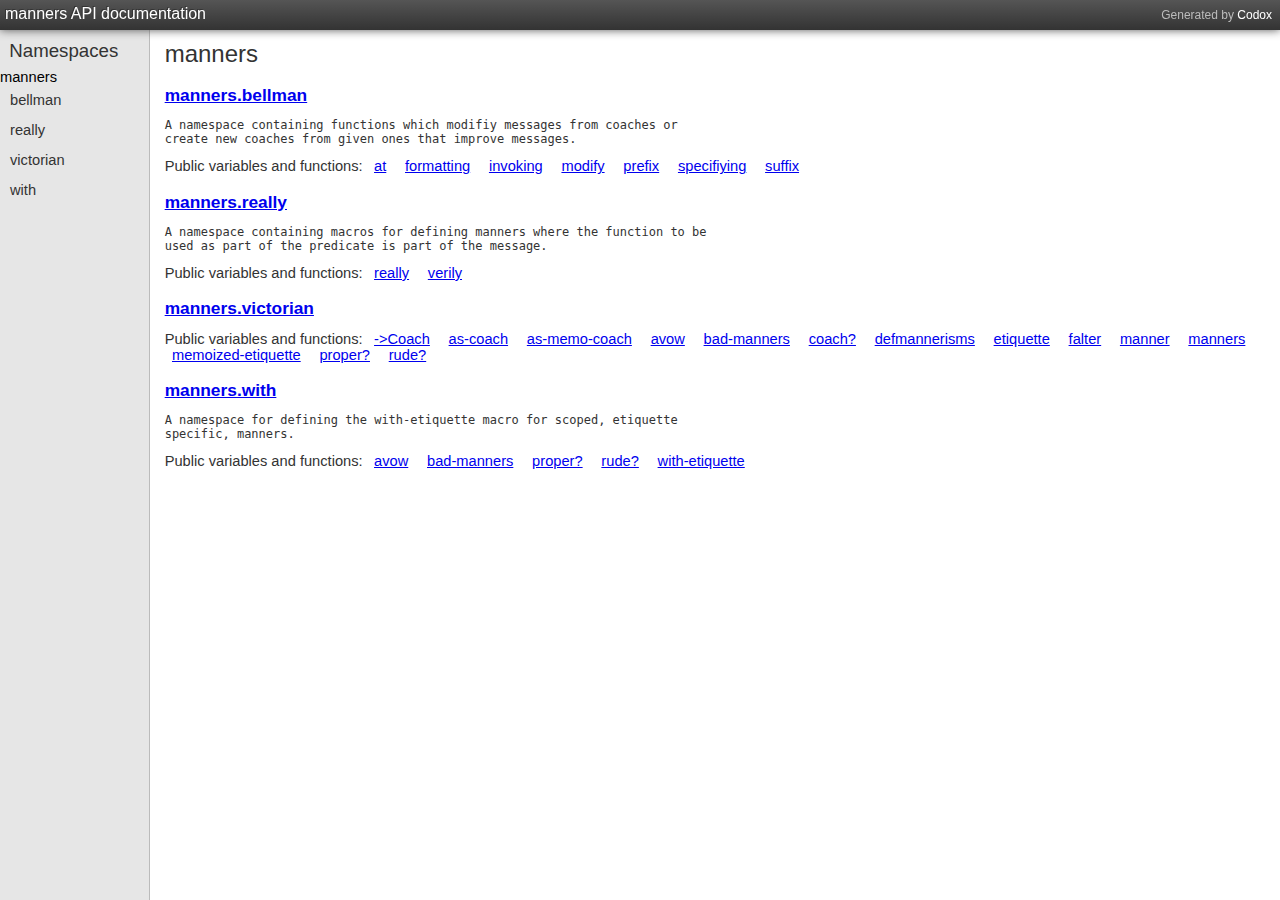
<file: api/index.html>
<!DOCTYPE html>
<html><head><meta charset="UTF-8"><link href="css/default.css" rel="stylesheet" type="text/css"><script src="js/jquery.min.js" type="text/javascript"></script><script src="js/page_effects.js" type="text/javascript"></script><title>manners  API documentation</title></head><body><div id="header"><h2>Generated by <a href="https://github.com/weavejester/codox">Codox</a></h2><h1><a href="index.html">manners  API documentation</a></h1></div><div class="sidebar" id="namespaces"><h3><a href="index.html"><span class="inner">Namespaces</span></a></h3><ul><li class="depth-1"><div class="no-link"><div class="inner"><span class="tree"><span class="top"></span><span class="bottom"></span></span><span>manners</span></div></div></li><li class="depth-2 branch"><a href="manners.bellman.html"><div class="inner"><span class="tree"><span class="top"></span><span class="bottom"></span></span><span>bellman</span></div></a></li><li class="depth-2 branch"><a href="manners.really.html"><div class="inner"><span class="tree"><span class="top"></span><span class="bottom"></span></span><span>really</span></div></a></li><li class="depth-2 branch"><a href="manners.victorian.html"><div class="inner"><span class="tree"><span class="top"></span><span class="bottom"></span></span><span>victorian</span></div></a></li><li class="depth-2"><a href="manners.with.html"><div class="inner"><span class="tree"><span class="top"></span><span class="bottom"></span></span><span>with</span></div></a></li></ul></div><div class="namespace-index" id="content"><h2>manners </h2><div class="doc"><p></p></div><div class="namespace"><h3><a href="manners.bellman.html">manners.bellman</a></h3><div class="doc"><pre class="plaintext">A namespace containing functions which modifiy messages from coaches or
create new coaches from given ones that improve messages.</pre></div><div class="index"><p>Public variables and functions:</p><ul><li> <a href="manners.bellman.html#var-at">at</a> </li><li> <a href="manners.bellman.html#var-formatting">formatting</a> </li><li> <a href="manners.bellman.html#var-invoking">invoking</a> </li><li> <a href="manners.bellman.html#var-modify">modify</a> </li><li> <a href="manners.bellman.html#var-prefix">prefix</a> </li><li> <a href="manners.bellman.html#var-specifiying">specifiying</a> </li><li> <a href="manners.bellman.html#var-suffix">suffix</a> </li></ul></div></div><div class="namespace"><h3><a href="manners.really.html">manners.really</a></h3><div class="doc"><pre class="plaintext">A namespace containing macros for defining manners where the function to be
used as part of the predicate is part of the message.</pre></div><div class="index"><p>Public variables and functions:</p><ul><li> <a href="manners.really.html#var-really">really</a> </li><li> <a href="manners.really.html#var-verily">verily</a> </li></ul></div></div><div class="namespace"><h3><a href="manners.victorian.html">manners.victorian</a></h3><div class="doc"><pre class="plaintext"></pre></div><div class="index"><p>Public variables and functions:</p><ul><li> <a href="manners.victorian.html#var--.3ECoach">-&gt;Coach</a> </li><li> <a href="manners.victorian.html#var-as-coach">as-coach</a> </li><li> <a href="manners.victorian.html#var-as-memo-coach">as-memo-coach</a> </li><li> <a href="manners.victorian.html#var-avow">avow</a> </li><li> <a href="manners.victorian.html#var-bad-manners">bad-manners</a> </li><li> <a href="manners.victorian.html#var-coach.3F">coach?</a> </li><li> <a href="manners.victorian.html#var-defmannerisms">defmannerisms</a> </li><li> <a href="manners.victorian.html#var-etiquette">etiquette</a> </li><li> <a href="manners.victorian.html#var-falter">falter</a> </li><li> <a href="manners.victorian.html#var-manner">manner</a> </li><li> <a href="manners.victorian.html#var-manners">manners</a> </li><li> <a href="manners.victorian.html#var-memoized-etiquette">memoized-etiquette</a> </li><li> <a href="manners.victorian.html#var-proper.3F">proper?</a> </li><li> <a href="manners.victorian.html#var-rude.3F">rude?</a> </li></ul></div></div><div class="namespace"><h3><a href="manners.with.html">manners.with</a></h3><div class="doc"><pre class="plaintext">A namespace for defining the with-etiquette macro for scoped, etiquette
specific, manners.</pre></div><div class="index"><p>Public variables and functions:</p><ul><li> <a href="manners.with.html#var-avow">avow</a> </li><li> <a href="manners.with.html#var-bad-manners">bad-manners</a> </li><li> <a href="manners.with.html#var-proper.3F">proper?</a> </li><li> <a href="manners.with.html#var-rude.3F">rude?</a> </li><li> <a href="manners.with.html#var-with-etiquette">with-etiquette</a> </li></ul></div></div></div></body></html>
</file>
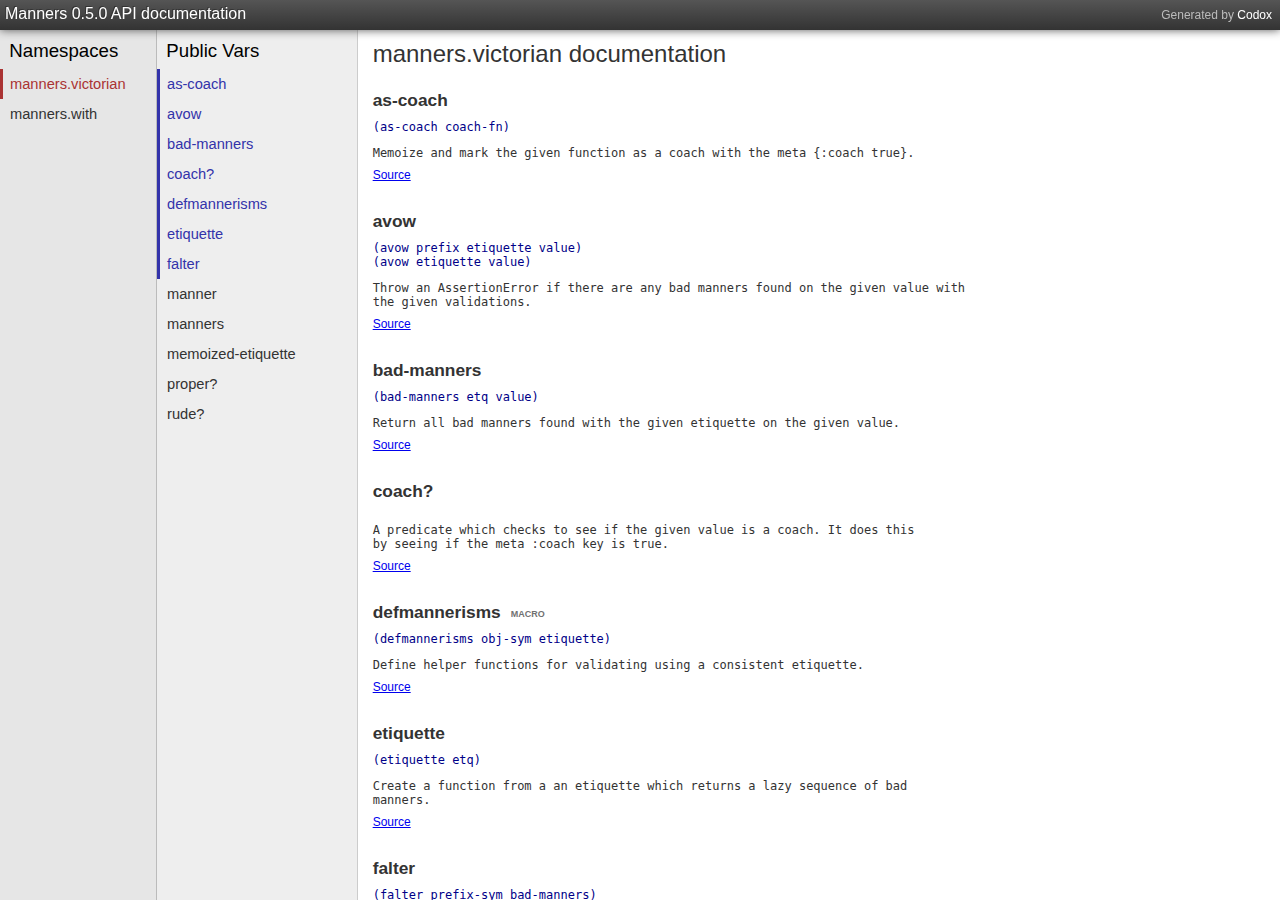
<file: manners.victorian.html>
<!DOCTYPE html>
<html><head><meta charset="UTF-8"><link href="css/default.css" rel="stylesheet" type="text/css"><script src="js/jquery.min.js" type="text/javascript"></script><script src="js/page_effects.js" type="text/javascript"></script><title>manners.victorian documentation</title></head><body><div id="header"><h2>Generated by <a href="https://github.com/weavejester/codox">Codox</a></h2><h1><a href="index.html">Manners 0.5.0 API documentation</a></h1></div><div class="sidebar" id="namespaces"><h3><span>Namespaces</span></h3><ul><li class="current"><a href="manners.victorian.html"><span>manners.victorian</span></a></li><li><a href="manners.with.html"><span>manners.with</span></a></li></ul></div><div class="sidebar" id="vars"><h3>Public Vars</h3><ul><li><a href="manners.victorian.html#var-as-coach"><span>as-coach</span></a></li><li><a href="manners.victorian.html#var-avow"><span>avow</span></a></li><li><a href="manners.victorian.html#var-bad-manners"><span>bad-manners</span></a></li><li><a href="manners.victorian.html#var-coach%3F"><span>coach?</span></a></li><li><a href="manners.victorian.html#var-defmannerisms"><span>defmannerisms</span></a></li><li><a href="manners.victorian.html#var-etiquette"><span>etiquette</span></a></li><li><a href="manners.victorian.html#var-falter"><span>falter</span></a></li><li><a href="manners.victorian.html#var-manner"><span>manner</span></a></li><li><a href="manners.victorian.html#var-manners"><span>manners</span></a></li><li><a href="manners.victorian.html#var-memoized-etiquette"><span>memoized-etiquette</span></a></li><li><a href="manners.victorian.html#var-proper%3F"><span>proper?</span></a></li><li><a href="manners.victorian.html#var-rude%3F"><span>rude?</span></a></li></ul></div><div class="namespace-docs" id="content"><h2>manners.victorian documentation</h2><pre class="doc"></pre><div class="public" id="var-as-coach"><h3>as-coach</h3><div class="usage"><code>(as-coach coach-fn)</code></div><pre class="doc">Memoize and mark the given function as a coach with the meta {:coach true}.
</pre><div class="src-link"><a href="https://github.com/RyanMcG/manners/blob/master/src/manners/victorian.clj#L19">Source</a></div></div><div class="public" id="var-avow"><h3>avow</h3><div class="usage"><code>(avow prefix etiquette value)</code><code>(avow etiquette value)</code></div><pre class="doc">Throw an AssertionError if there are any bad manners found on the given value with
the given validations.</pre><div class="src-link"><a href="https://github.com/RyanMcG/manners/blob/master/src/manners/victorian.clj#L111">Source</a></div></div><div class="public" id="var-bad-manners"><h3>bad-manners</h3><div class="usage"><code>(bad-manners etq value)</code></div><pre class="doc">Return all bad manners found with the given etiquette on the given value.
</pre><div class="src-link"><a href="https://github.com/RyanMcG/manners/blob/master/src/manners/victorian.clj#L96">Source</a></div></div><div class="public" id="var-coach%3F"><h3>coach?</h3><div class="usage"></div><pre class="doc">A predicate which checks to see if the given value is a coach. It does this
by seeing if the meta :coach key is true.</pre><div class="src-link"><a href="https://github.com/RyanMcG/manners/blob/master/src/manners/victorian.clj#L36">Source</a></div></div><div class="public" id="var-defmannerisms"><h3>defmannerisms</h3><h4 class="macro">macro</h4><div class="usage"><code>(defmannerisms obj-sym etiquette)</code></div><pre class="doc">Define helper functions for validating using a consistent etiquette.
</pre><div class="src-link"><a href="https://github.com/RyanMcG/manners/blob/master/src/manners/victorian.clj#L117">Source</a></div></div><div class="public" id="var-etiquette"><h3>etiquette</h3><div class="usage"><code>(etiquette etq)</code></div><pre class="doc">Create a function from a an etiquette which returns a lazy sequence of bad
manners.</pre><div class="src-link"><a href="https://github.com/RyanMcG/manners/blob/master/src/manners/victorian.clj#L69">Source</a></div></div><div class="public" id="var-falter"><h3>falter</h3><div class="usage"><code>(falter prefix-sym bad-manners)</code><code>(falter bad-manners)</code></div><pre class="doc">Throw an AssertionError when there are bad manners.
</pre><div class="src-link"><a href="https://github.com/RyanMcG/manners/blob/master/src/manners/victorian.clj#L11">Source</a></div></div><div class="public" id="var-manner"><h3>manner</h3><div class="usage"><code>(manner &amp; manner)</code></div><pre class="doc">Creates a coach from a sequence of coaches and/or predicate message
pairs.</pre><div class="src-link"><a href="https://github.com/RyanMcG/manners/blob/master/src/manners/victorian.clj#L57">Source</a></div></div><div class="public" id="var-manners"><h3>manners</h3><div class="usage"><code>(manners &amp; manners-and-coaches)</code></div><pre class="doc">Creates a coach from one or more manners or coaches.
</pre><div class="src-link"><a href="https://github.com/RyanMcG/manners/blob/master/src/manners/victorian.clj#L86">Source</a></div></div><div class="public" id="var-memoized-etiquette"><h3>memoized-etiquette</h3><div class="usage"></div><pre class="doc">A memoized version of etiquette. Note that the coach etiquette returns will
be memoized without using memoized-etiquette.</pre><div class="src-link"><a href="https://github.com/RyanMcG/manners/blob/master/src/manners/victorian.clj#L91">Source</a></div></div><div class="public" id="var-proper%3F"><h3>proper?</h3><div class="usage"><code>(proper? etiquette value)</code></div><pre class="doc">A predicate to determine if the given value has any bad manners according to the
validations.</pre><div class="src-link"><a href="https://github.com/RyanMcG/manners/blob/master/src/manners/victorian.clj#L101">Source</a></div></div><div class="public" id="var-rude%3F"><h3>rude?</h3><div class="usage"></div><pre class="doc">The complement of manners.victorian/proper?.
</pre><div class="src-link"><a href="https://github.com/RyanMcG/manners/blob/master/src/manners/victorian.clj#L107">Source</a></div></div></div></body></html>
</file>
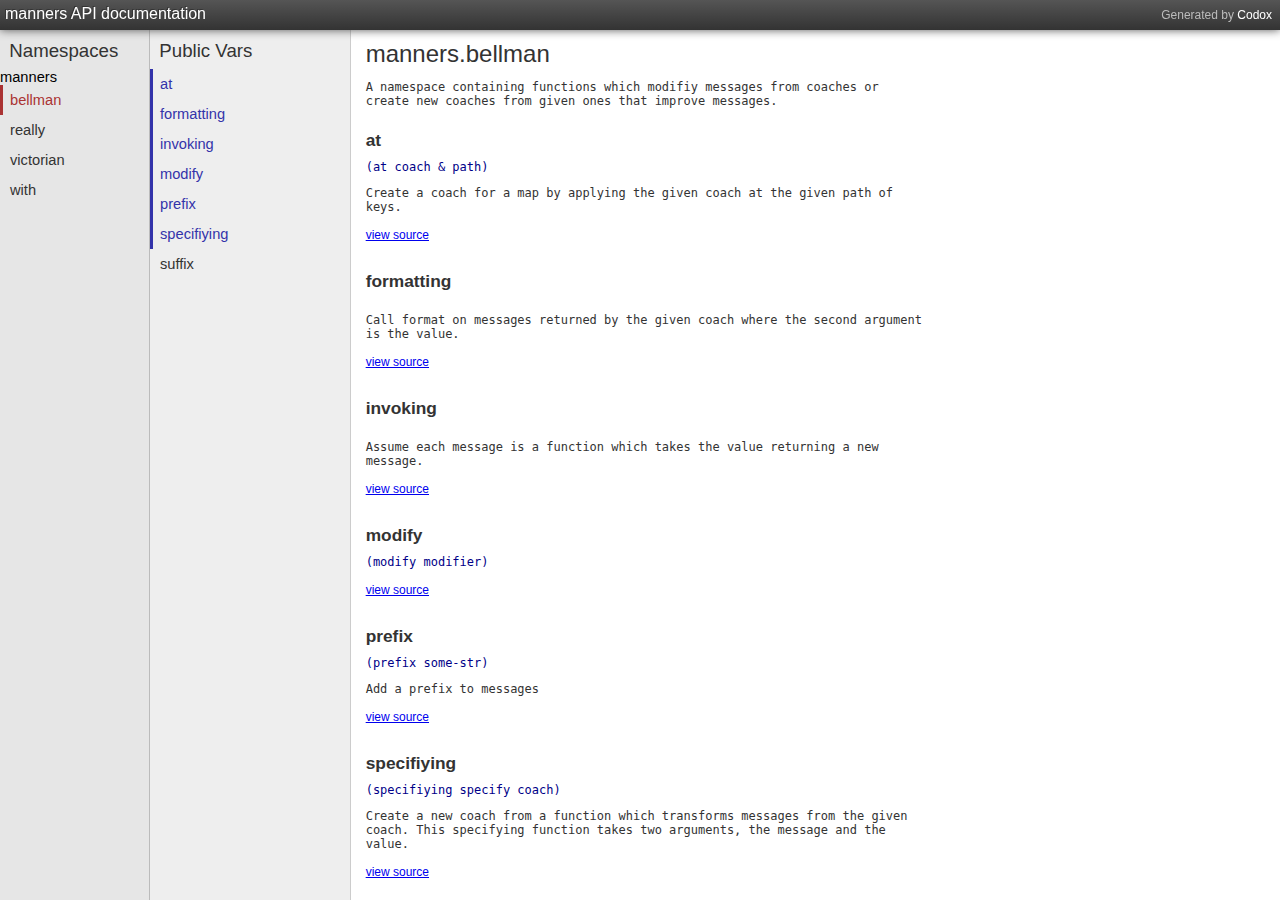
<file: api/manners.bellman.html>
<!DOCTYPE html>
<html><head><meta charset="UTF-8"><link href="css/default.css" rel="stylesheet" type="text/css"><script src="js/jquery.min.js" type="text/javascript"></script><script src="js/page_effects.js" type="text/javascript"></script><title>manners.bellman documentation</title></head><body><div id="header"><h2>Generated by <a href="https://github.com/weavejester/codox">Codox</a></h2><h1><a href="index.html">manners  API documentation</a></h1></div><div class="sidebar" id="namespaces"><h3><a href="index.html"><span class="inner">Namespaces</span></a></h3><ul><li class="depth-1"><div class="no-link"><div class="inner"><span class="tree"><span class="top"></span><span class="bottom"></span></span><span>manners</span></div></div></li><li class="depth-2 branch current"><a href="manners.bellman.html"><div class="inner"><span class="tree"><span class="top"></span><span class="bottom"></span></span><span>bellman</span></div></a></li><li class="depth-2 branch"><a href="manners.really.html"><div class="inner"><span class="tree"><span class="top"></span><span class="bottom"></span></span><span>really</span></div></a></li><li class="depth-2 branch"><a href="manners.victorian.html"><div class="inner"><span class="tree"><span class="top"></span><span class="bottom"></span></span><span>victorian</span></div></a></li><li class="depth-2"><a href="manners.with.html"><div class="inner"><span class="tree"><span class="top"></span><span class="bottom"></span></span><span>with</span></div></a></li></ul></div><div class="sidebar" id="vars"><h3><a href="#top"><span class="inner">Public Vars</span></a></h3><ul><li class="depth-1"><a href="manners.bellman.html#var-at"><div class="inner"><span>at</span></div></a></li><li class="depth-1"><a href="manners.bellman.html#var-formatting"><div class="inner"><span>formatting</span></div></a></li><li class="depth-1"><a href="manners.bellman.html#var-invoking"><div class="inner"><span>invoking</span></div></a></li><li class="depth-1"><a href="manners.bellman.html#var-modify"><div class="inner"><span>modify</span></div></a></li><li class="depth-1"><a href="manners.bellman.html#var-prefix"><div class="inner"><span>prefix</span></div></a></li><li class="depth-1"><a href="manners.bellman.html#var-specifiying"><div class="inner"><span>specifiying</span></div></a></li><li class="depth-1"><a href="manners.bellman.html#var-suffix"><div class="inner"><span>suffix</span></div></a></li></ul></div><div class="namespace-docs" id="content"><h2 class="anchor" id="top">manners.bellman</h2><div class="doc"><pre class="plaintext">A namespace containing functions which modifiy messages from coaches or
create new coaches from given ones that improve messages.</pre></div><div class="public anchor" id="var-at"><h3>at</h3><div class="usage"><code>(at coach &amp; path)</code></div><div class="doc"><pre class="plaintext">Create a coach for a map by applying the given coach at the given path of
keys.</pre></div><div class="src-link"><a href="https://github.com/RyanMcG/manners/blob/master/src/manners/bellman.clj#L20">view source</a></div></div><div class="public anchor" id="var-formatting"><h3>formatting</h3><div class="usage"></div><div class="doc"><pre class="plaintext">Call format on messages returned by the given coach where the second argument
is the value.</pre></div><div class="src-link"><a href="https://github.com/RyanMcG/manners/blob/master/src/manners/bellman.clj#L37">view source</a></div></div><div class="public anchor" id="var-invoking"><h3>invoking</h3><div class="usage"></div><div class="doc"><pre class="plaintext">Assume each message is a function which takes the value returning a new
message.</pre></div><div class="src-link"><a href="https://github.com/RyanMcG/manners/blob/master/src/manners/bellman.clj#L43">view source</a></div></div><div class="public anchor" id="var-modify"><h3>modify</h3><div class="usage"><code>(modify modifier)</code></div><div class="doc"><pre class="plaintext"></pre></div><div class="src-link"><a href="https://github.com/RyanMcG/manners/blob/master/src/manners/bellman.clj#L7">view source</a></div></div><div class="public anchor" id="var-prefix"><h3>prefix</h3><div class="usage"><code>(prefix some-str)</code></div><div class="doc"><pre class="plaintext">Add a prefix to messages
</pre></div><div class="src-link"><a href="https://github.com/RyanMcG/manners/blob/master/src/manners/bellman.clj#L11">view source</a></div></div><div class="public anchor" id="var-specifiying"><h3>specifiying</h3><div class="usage"><code>(specifiying specify coach)</code></div><div class="doc"><pre class="plaintext">Create a new coach from a function which transforms messages from the given
coach. This specifying function takes two arguments, the message and the
value.</pre></div><div class="src-link"><a href="https://github.com/RyanMcG/manners/blob/master/src/manners/bellman.clj#L28">view source</a></div></div><div class="public anchor" id="var-suffix"><h3>suffix</h3><div class="usage"><code>(suffix some-str)</code></div><div class="doc"><pre class="plaintext">Add a suffix to messages.
</pre></div><div class="src-link"><a href="https://github.com/RyanMcG/manners/blob/master/src/manners/bellman.clj#L14">view source</a></div></div></div></body></html>
</file>
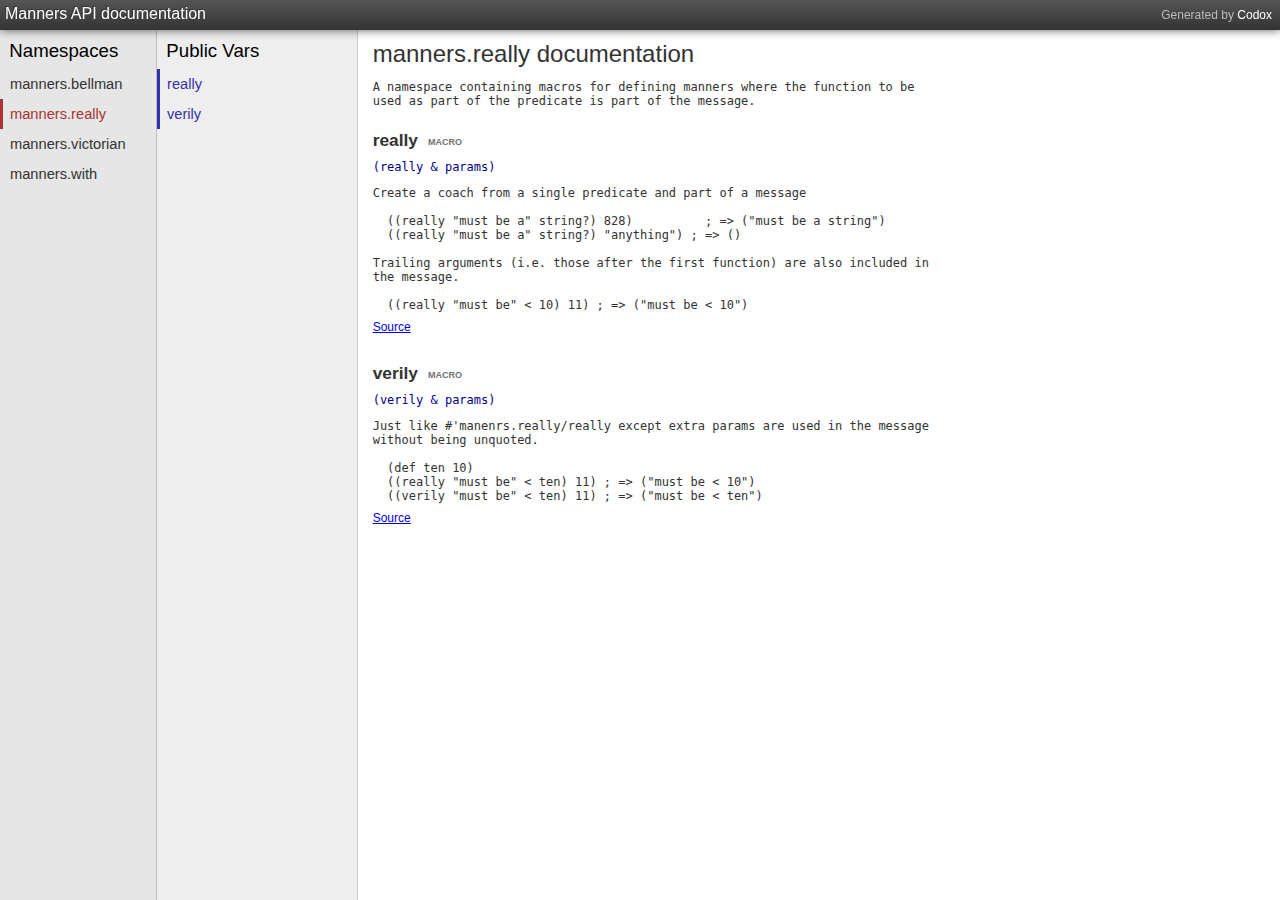
<file: api/manners.really.html>
<!DOCTYPE html>
<html><head><meta charset="UTF-8"><link href="css/default.css" rel="stylesheet" type="text/css"><script src="js/jquery.min.js" type="text/javascript"></script><script src="js/page_effects.js" type="text/javascript"></script><title>manners.really documentation</title></head><body><div id="header"><h2>Generated by <a href="https://github.com/weavejester/codox">Codox</a></h2><h1><a href="index.html">Manners  API documentation</a></h1></div><div class="sidebar" id="namespaces"><h3><span>Namespaces</span></h3><ul><li><a href="manners.bellman.html"><span>manners.bellman</span></a></li><li class="current"><a href="manners.really.html"><span>manners.really</span></a></li><li><a href="manners.victorian.html"><span>manners.victorian</span></a></li><li><a href="manners.with.html"><span>manners.with</span></a></li></ul></div><div class="sidebar" id="vars"><h3>Public Vars</h3><ul><li><a href="manners.really.html#var-really"><span>really</span></a></li><li><a href="manners.really.html#var-verily"><span>verily</span></a></li></ul></div><div class="namespace-docs" id="content"><h2>manners.really documentation</h2><pre class="doc">A namespace containing macros for defining manners where the function to be
used as part of the predicate is part of the message.</pre><div class="public" id="var-really"><h3>really</h3><h4 class="macro">macro</h4><div class="usage"><code>(really &amp; params)</code></div><pre class="doc">Create a coach from a single predicate and part of a message

  ((really &quot;must be a&quot; string?) 828)          ; =&gt; (&quot;must be a string&quot;)
  ((really &quot;must be a&quot; string?) &quot;anything&quot;) ; =&gt; ()

Trailing arguments (i.e. those after the first function) are also included in
the message.

  ((really &quot;must be&quot; &lt; 10) 11) ; =&gt; (&quot;must be &lt; 10&quot;)</pre><div class="src-link"><a href="https://github.com/RyanMcG/manners/blob/master/src/manners/really.clj#L39">Source</a></div></div><div class="public" id="var-verily"><h3>verily</h3><h4 class="macro">macro</h4><div class="usage"><code>(verily &amp; params)</code></div><pre class="doc">Just like #&apos;manenrs.really/really except extra params are used in the message
without being unquoted.

  (def ten 10)
  ((really &quot;must be&quot; &lt; ten) 11) ; =&gt; (&quot;must be &lt; 10&quot;)
  ((verily &quot;must be&quot; &lt; ten) 11) ; =&gt; (&quot;must be &lt; ten&quot;)</pre><div class="src-link"><a href="https://github.com/RyanMcG/manners/blob/master/src/manners/really.clj#L52">Source</a></div></div></div></body></html>
</file>
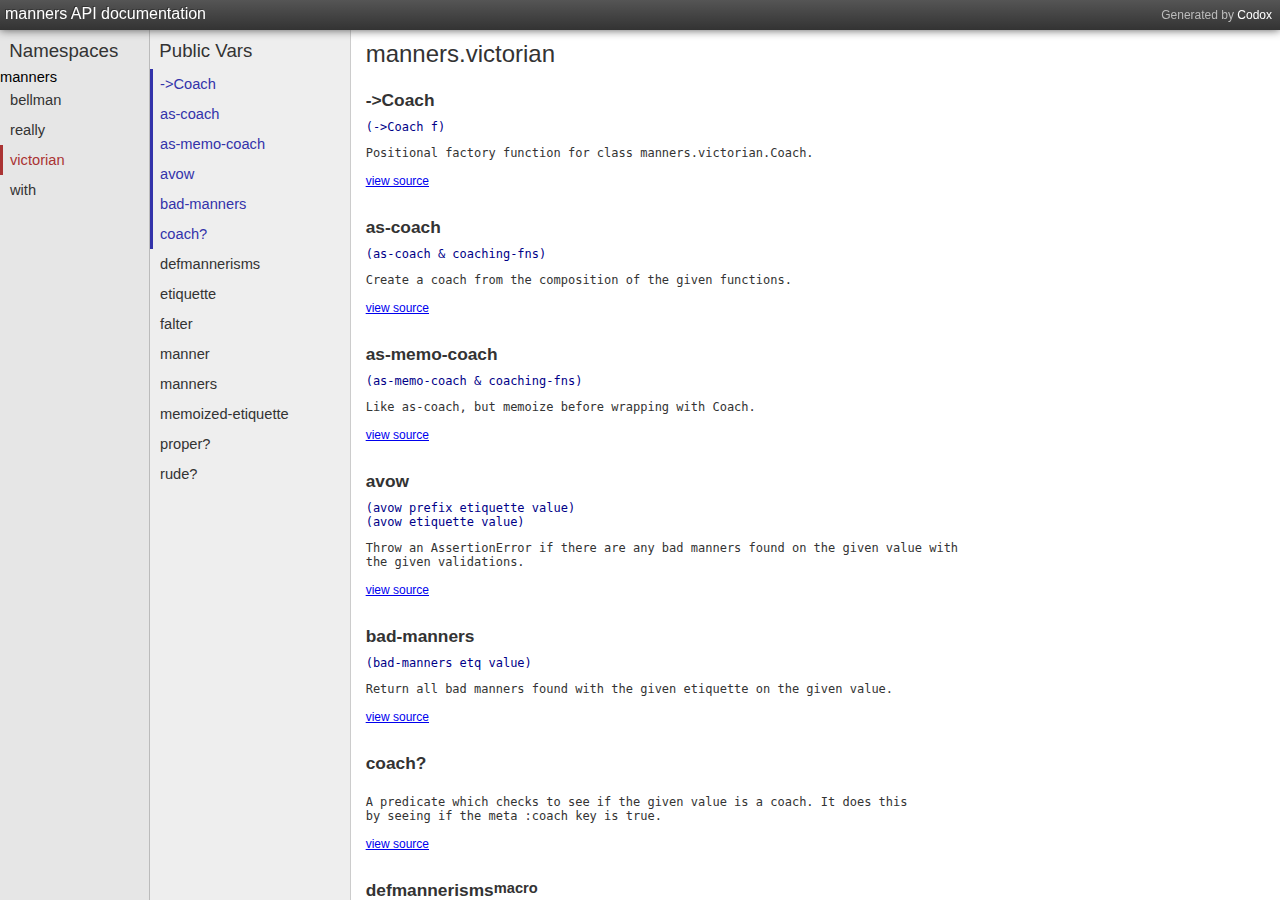
<file: api/manners.victorian.html>
<!DOCTYPE html>
<html><head><meta charset="UTF-8"><link href="css/default.css" rel="stylesheet" type="text/css"><script src="js/jquery.min.js" type="text/javascript"></script><script src="js/page_effects.js" type="text/javascript"></script><title>manners.victorian documentation</title></head><body><div id="header"><h2>Generated by <a href="https://github.com/weavejester/codox">Codox</a></h2><h1><a href="index.html">manners  API documentation</a></h1></div><div class="sidebar" id="namespaces"><h3><a href="index.html"><span class="inner">Namespaces</span></a></h3><ul><li class="depth-1"><div class="no-link"><div class="inner"><span class="tree"><span class="top"></span><span class="bottom"></span></span><span>manners</span></div></div></li><li class="depth-2 branch"><a href="manners.bellman.html"><div class="inner"><span class="tree"><span class="top"></span><span class="bottom"></span></span><span>bellman</span></div></a></li><li class="depth-2 branch"><a href="manners.really.html"><div class="inner"><span class="tree"><span class="top"></span><span class="bottom"></span></span><span>really</span></div></a></li><li class="depth-2 branch current"><a href="manners.victorian.html"><div class="inner"><span class="tree"><span class="top"></span><span class="bottom"></span></span><span>victorian</span></div></a></li><li class="depth-2"><a href="manners.with.html"><div class="inner"><span class="tree"><span class="top"></span><span class="bottom"></span></span><span>with</span></div></a></li></ul></div><div class="sidebar" id="vars"><h3><a href="#top"><span class="inner">Public Vars</span></a></h3><ul><li class="depth-1"><a href="manners.victorian.html#var--.3ECoach"><div class="inner"><span>-&gt;Coach</span></div></a></li><li class="depth-1"><a href="manners.victorian.html#var-as-coach"><div class="inner"><span>as-coach</span></div></a></li><li class="depth-1"><a href="manners.victorian.html#var-as-memo-coach"><div class="inner"><span>as-memo-coach</span></div></a></li><li class="depth-1"><a href="manners.victorian.html#var-avow"><div class="inner"><span>avow</span></div></a></li><li class="depth-1"><a href="manners.victorian.html#var-bad-manners"><div class="inner"><span>bad-manners</span></div></a></li><li class="depth-1"><a href="manners.victorian.html#var-coach.3F"><div class="inner"><span>coach?</span></div></a></li><li class="depth-1"><a href="manners.victorian.html#var-defmannerisms"><div class="inner"><span>defmannerisms</span></div></a></li><li class="depth-1"><a href="manners.victorian.html#var-etiquette"><div class="inner"><span>etiquette</span></div></a></li><li class="depth-1"><a href="manners.victorian.html#var-falter"><div class="inner"><span>falter</span></div></a></li><li class="depth-1"><a href="manners.victorian.html#var-manner"><div class="inner"><span>manner</span></div></a></li><li class="depth-1"><a href="manners.victorian.html#var-manners"><div class="inner"><span>manners</span></div></a></li><li class="depth-1"><a href="manners.victorian.html#var-memoized-etiquette"><div class="inner"><span>memoized-etiquette</span></div></a></li><li class="depth-1"><a href="manners.victorian.html#var-proper.3F"><div class="inner"><span>proper?</span></div></a></li><li class="depth-1"><a href="manners.victorian.html#var-rude.3F"><div class="inner"><span>rude?</span></div></a></li></ul></div><div class="namespace-docs" id="content"><h2 class="anchor" id="top">manners.victorian</h2><div class="doc"><pre class="plaintext"></pre></div><div class="public anchor" id="var--.3ECoach"><h3>-&gt;Coach</h3><div class="usage"><code>(-&gt;Coach f)</code></div><div class="doc"><pre class="plaintext">Positional factory function for class manners.victorian.Coach.
</pre></div><div class="src-link"><a href="https://github.com/RyanMcG/manners/blob/master/src/manners/victorian.clj#L21">view source</a></div></div><div class="public anchor" id="var-as-coach"><h3>as-coach</h3><div class="usage"><code>(as-coach &amp; coaching-fns)</code></div><div class="doc"><pre class="plaintext">Create a coach from the composition of the given functions.
</pre></div><div class="src-link"><a href="https://github.com/RyanMcG/manners/blob/master/src/manners/victorian.clj#L26">view source</a></div></div><div class="public anchor" id="var-as-memo-coach"><h3>as-memo-coach</h3><div class="usage"><code>(as-memo-coach &amp; coaching-fns)</code></div><div class="doc"><pre class="plaintext">Like as-coach, but memoize before wrapping with Coach.
</pre></div><div class="src-link"><a href="https://github.com/RyanMcG/manners/blob/master/src/manners/victorian.clj#L31">view source</a></div></div><div class="public anchor" id="var-avow"><h3>avow</h3><div class="usage"><code>(avow prefix etiquette value)</code><code>(avow etiquette value)</code></div><div class="doc"><pre class="plaintext">Throw an AssertionError if there are any bad manners found on the given value with
the given validations.</pre></div><div class="src-link"><a href="https://github.com/RyanMcG/manners/blob/master/src/manners/victorian.clj#L121">view source</a></div></div><div class="public anchor" id="var-bad-manners"><h3>bad-manners</h3><div class="usage"><code>(bad-manners etq value)</code></div><div class="doc"><pre class="plaintext">Return all bad manners found with the given etiquette on the given value.
</pre></div><div class="src-link"><a href="https://github.com/RyanMcG/manners/blob/master/src/manners/victorian.clj#L106">view source</a></div></div><div class="public anchor" id="var-coach.3F"><h3>coach?</h3><div class="usage"></div><div class="doc"><pre class="plaintext">A predicate which checks to see if the given value is a coach. It does this
by seeing if the meta :coach key is true.</pre></div><div class="src-link"><a href="https://github.com/RyanMcG/manners/blob/master/src/manners/victorian.clj#L46">view source</a></div></div><div class="public anchor" id="var-defmannerisms"><h3>defmannerisms</h3><h4 class="type">macro</h4><div class="usage"><code>(defmannerisms obj-sym etiquette)</code></div><div class="doc"><pre class="plaintext">Define helper functions for validating using a consistent etiquette.
</pre></div><div class="src-link"><a href="https://github.com/RyanMcG/manners/blob/master/src/manners/victorian.clj#L127">view source</a></div></div><div class="public anchor" id="var-etiquette"><h3>etiquette</h3><div class="usage"><code>(etiquette etq)</code></div><div class="doc"><pre class="plaintext">Create a function from a an etiquette which returns a lazy sequence of bad
manners.</pre></div><div class="src-link"><a href="https://github.com/RyanMcG/manners/blob/master/src/manners/victorian.clj#L79">view source</a></div></div><div class="public anchor" id="var-falter"><h3>falter</h3><div class="usage"><code>(falter prefix-str bad-manners)</code><code>(falter bad-manners)</code></div><div class="doc"><pre class="plaintext">Throw an AssertionError when there are bad manners.
</pre></div><div class="src-link"><a href="https://github.com/RyanMcG/manners/blob/master/src/manners/victorian.clj#L13">view source</a></div></div><div class="public anchor" id="var-manner"><h3>manner</h3><div class="usage"><code>(manner &amp; manner)</code></div><div class="doc"><pre class="plaintext">Creates a coach from a sequence of coaches and/or predicate message
pairs.</pre></div><div class="src-link"><a href="https://github.com/RyanMcG/manners/blob/master/src/manners/victorian.clj#L67">view source</a></div></div><div class="public anchor" id="var-manners"><h3>manners</h3><div class="usage"><code>(manners &amp; manners-and-coaches)</code></div><div class="doc"><pre class="plaintext">Creates a coach from one or more manners or coaches.
</pre></div><div class="src-link"><a href="https://github.com/RyanMcG/manners/blob/master/src/manners/victorian.clj#L96">view source</a></div></div><div class="public anchor" id="var-memoized-etiquette"><h3>memoized-etiquette</h3><div class="usage"></div><div class="doc"><pre class="plaintext">A memoized version of etiquette. Note that the coach etiquette returns will
be memoized without using memoized-etiquette.</pre></div><div class="src-link"><a href="https://github.com/RyanMcG/manners/blob/master/src/manners/victorian.clj#L101">view source</a></div></div><div class="public anchor" id="var-proper.3F"><h3>proper?</h3><div class="usage"><code>(proper? etiquette value)</code></div><div class="doc"><pre class="plaintext">A predicate to determine if the given value has any bad manners according to the
validations.</pre></div><div class="src-link"><a href="https://github.com/RyanMcG/manners/blob/master/src/manners/victorian.clj#L111">view source</a></div></div><div class="public anchor" id="var-rude.3F"><h3>rude?</h3><div class="usage"></div><div class="doc"><pre class="plaintext">The complement of manners.victorian/proper?.
</pre></div><div class="src-link"><a href="https://github.com/RyanMcG/manners/blob/master/src/manners/victorian.clj#L117">view source</a></div></div></div></body></html>
</file>
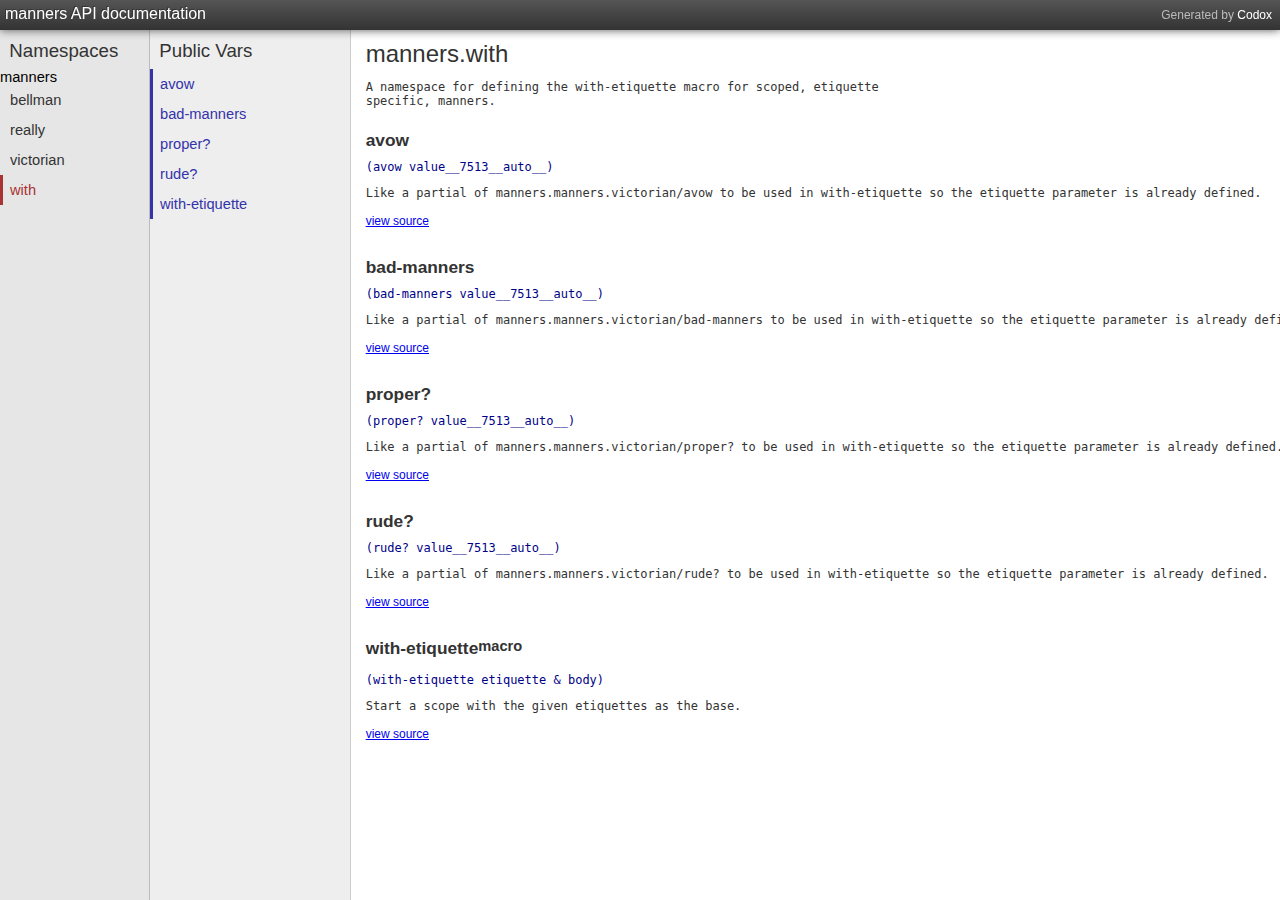
<file: api/manners.with.html>
<!DOCTYPE html>
<html><head><meta charset="UTF-8"><link href="css/default.css" rel="stylesheet" type="text/css"><script src="js/jquery.min.js" type="text/javascript"></script><script src="js/page_effects.js" type="text/javascript"></script><title>manners.with documentation</title></head><body><div id="header"><h2>Generated by <a href="https://github.com/weavejester/codox">Codox</a></h2><h1><a href="index.html">manners  API documentation</a></h1></div><div class="sidebar" id="namespaces"><h3><a href="index.html"><span class="inner">Namespaces</span></a></h3><ul><li class="depth-1"><div class="no-link"><div class="inner"><span class="tree"><span class="top"></span><span class="bottom"></span></span><span>manners</span></div></div></li><li class="depth-2 branch"><a href="manners.bellman.html"><div class="inner"><span class="tree"><span class="top"></span><span class="bottom"></span></span><span>bellman</span></div></a></li><li class="depth-2 branch"><a href="manners.really.html"><div class="inner"><span class="tree"><span class="top"></span><span class="bottom"></span></span><span>really</span></div></a></li><li class="depth-2 branch"><a href="manners.victorian.html"><div class="inner"><span class="tree"><span class="top"></span><span class="bottom"></span></span><span>victorian</span></div></a></li><li class="depth-2 current"><a href="manners.with.html"><div class="inner"><span class="tree"><span class="top"></span><span class="bottom"></span></span><span>with</span></div></a></li></ul></div><div class="sidebar" id="vars"><h3><a href="#top"><span class="inner">Public Vars</span></a></h3><ul><li class="depth-1"><a href="manners.with.html#var-avow"><div class="inner"><span>avow</span></div></a></li><li class="depth-1"><a href="manners.with.html#var-bad-manners"><div class="inner"><span>bad-manners</span></div></a></li><li class="depth-1"><a href="manners.with.html#var-proper.3F"><div class="inner"><span>proper?</span></div></a></li><li class="depth-1"><a href="manners.with.html#var-rude.3F"><div class="inner"><span>rude?</span></div></a></li><li class="depth-1"><a href="manners.with.html#var-with-etiquette"><div class="inner"><span>with-etiquette</span></div></a></li></ul></div><div class="namespace-docs" id="content"><h2 class="anchor" id="top">manners.with</h2><div class="doc"><pre class="plaintext">A namespace for defining the with-etiquette macro for scoped, etiquette
specific, manners.</pre></div><div class="public anchor" id="var-avow"><h3>avow</h3><div class="usage"><code>(avow value__7513__auto__)</code></div><div class="doc"><pre class="plaintext">Like a partial of manners.manners.victorian/avow to be used in with-etiquette so the etiquette parameter is already defined.
</pre></div><div class="src-link"><a href="https://github.com/RyanMcG/manners/blob/master/src/manners/with.clj#L25">view source</a></div></div><div class="public anchor" id="var-bad-manners"><h3>bad-manners</h3><div class="usage"><code>(bad-manners value__7513__auto__)</code></div><div class="doc"><pre class="plaintext">Like a partial of manners.manners.victorian/bad-manners to be used in with-etiquette so the etiquette parameter is already defined.
</pre></div><div class="src-link"><a href="https://github.com/RyanMcG/manners/blob/master/src/manners/with.clj#L25">view source</a></div></div><div class="public anchor" id="var-proper.3F"><h3>proper?</h3><div class="usage"><code>(proper? value__7513__auto__)</code></div><div class="doc"><pre class="plaintext">Like a partial of manners.manners.victorian/proper? to be used in with-etiquette so the etiquette parameter is already defined.
</pre></div><div class="src-link"><a href="https://github.com/RyanMcG/manners/blob/master/src/manners/with.clj#L25">view source</a></div></div><div class="public anchor" id="var-rude.3F"><h3>rude?</h3><div class="usage"><code>(rude? value__7513__auto__)</code></div><div class="doc"><pre class="plaintext">Like a partial of manners.manners.victorian/rude? to be used in with-etiquette so the etiquette parameter is already defined.
</pre></div><div class="src-link"><a href="https://github.com/RyanMcG/manners/blob/master/src/manners/with.clj#L25">view source</a></div></div><div class="public anchor" id="var-with-etiquette"><h3>with-etiquette</h3><h4 class="type">macro</h4><div class="usage"><code>(with-etiquette etiquette &amp; body)</code></div><div class="doc"><pre class="plaintext">Start a scope with the given etiquettes as the base.
</pre></div><div class="src-link"><a href="https://github.com/RyanMcG/manners/blob/master/src/manners/with.clj#L27">view source</a></div></div></div></body></html>
</file>
<file: api/css/default.css>
body {
   font-family: sans-serif;
   font-size: 11pt;
}

pre, code {
   font-family: Monaco, DejaVu Sans Mono, Consolas, monospace;
   font-size: 9pt;
}

h2 {
   font-weight: normal;
   font-size: 18pt;
   margin: 10px 0 0.4em 0;
}

#header, #content, .sidebar {
   position: fixed;
}

#header {
   top: 0;
   left: 0;
   right: 0;
   height: 20px;
   background: #444;
   color: #fff;
   padding: 5px;
}

#content {
   top: 30px;
   right: 0;
   bottom: 0;
   overflow: auto;
   background: #fff;
   color: #333;
   padding: 0 1em;
}

.sidebar {
   position: fixed;
   top: 30px;
   bottom: 0;
   overflow: auto;
}

#namespaces {
   background: #e6e6e6;
   border-right: solid 1px #bbb;
   left: 0;
   width: 250px;
}

#vars {
   background: #eeeeee;
   border-right: solid 1px #ccc;
   left: 251px;
   width: 200px;
}

.namespace-index {
   left: 251px;
}

.namespace-docs {
   left: 452px;
}

#header {
   background: -moz-linear-gradient(top, #555 0%, #222 100%);
   background: -webkit-linear-gradient(top, #555 0%, #333 100%);
   background: -o-linear-gradient(top, #555 0%, #222 100%);
   background: -ms-linear-gradient(top, #555 0%, #222 100%);
   background: linear-gradient(top, #555 0%, #222 100%);
   box-shadow: 0 0 10px #555;
   z-index: 100;
}

#header h1 {
   margin: 0;
   padding: 0;
   font-size: 12pt;
   font-weight: normal;
   text-shadow: -1px -1px 0px #333;
}

#header a, .sidebar a {
   display: block;
   text-decoration: none;
}

#header a {
   color: #fff;
}

.sidebar a {
   color: #333;
}

#header h2 {
    float: right;
    font-size: 9pt;
    font-weight: normal;
    margin: 3px 3px;
    color: #bbb;
}

#header h2 a {
    display: inline;
}

.sidebar h3 {
   margin: 0;
   padding: 10px 0.5em 0 0.5em;
   font-size: 14pt;
   font-weight: normal
}

.sidebar ul {
   padding: 0.5em 0em;
   margin: 0;
}

.sidebar li {
   display: block;
}

.sidebar li a {
   padding: 7px 10px;
}

#namespaces li.current a {
   border-left: 3px solid #a33;
   padding-left: 7px;
   color: #a33;
}

#vars li.current a {
   border-left: 3px solid #33a;
   padding-left: 7px;
   color: #33a;
}

#content h3 {
   margin-bottom: 0.5em;
   font-size: 13pt;
   font-weight: bold;
}

.public h3, h4.macro {
    margin: 0;
    float: left;
}

.usage {
    clear: both;
}

h4.macro {
    font-variant: small-caps;
    font-size: 13px;
    font-weight: bold;
    color: #717171;
    margin-top: 3px;
    margin-left: 10px;
}

.public {
   margin-top: 1.5em;
   margin-bottom: 2.0em;
}

.public:last-child {
   margin-bottom: 20%;
}

.namespace:last-child {
    margin-bottom: 10%;
}

.index {
   padding: 0;
}

.index * {
   display: inline;
}

.index li {
   padding: 0 .5em;
}

.index ul {
   padding-left: 0;
}

.usage code {
   display: block;
   color: #008;
}

.doc {
    margin-bottom: .5em;
}

.src-link a {
    font-size: 9pt;
}
</file>
<file: css/default.css>
body {
   font-family: sans-serif;
   font-size: 11pt;
}

pre, code {
   font-family: Monaco, DejaVu Sans Mono, Consolas, monospace;
   font-size: 9pt;
}

h2 {
   font-weight: normal;
   font-size: 18pt;
   margin: 10px 0 0.4em 0;
}

#header, #content, .sidebar {
   position: fixed;
}

#header {
   top: 0;
   left: 0;
   right: 0;
   height: 20px;
   background: #444;
   color: #fff;
   padding: 5px;
}

#content {
   top: 30px;
   right: 0;
   bottom: 0;
   overflow: auto;
   background: #fff;
   color: #333;
   padding: 0 1em;
}

.sidebar {
   position: fixed;
   top: 30px;
   bottom: 0;
   overflow: auto;
}

#namespaces {
   background: #e6e6e6;
   border-right: solid 1px #bbb;
   left: 0;
   width: 250px;
}

#vars {
   background: #eeeeee;
   border-right: solid 1px #ccc;
   left: 251px;
   width: 200px;
}

.namespace-index {
   left: 251px;
}

.namespace-docs {
   left: 452px;
}

#header {
   background: -moz-linear-gradient(top, #555 0%, #222 100%);
   background: -webkit-linear-gradient(top, #555 0%, #333 100%);
   background: -o-linear-gradient(top, #555 0%, #222 100%);
   background: -ms-linear-gradient(top, #555 0%, #222 100%);
   background: linear-gradient(top, #555 0%, #222 100%);
   box-shadow: 0 0 10px #555;
   z-index: 100;
}

#header h1 {
   margin: 0;
   padding: 0;
   font-size: 12pt;
   font-weight: normal;
   text-shadow: -1px -1px 0px #333;
}

#header a, .sidebar a {
   display: block;
   text-decoration: none;
}

#header a {
   color: #fff;
}

.sidebar a {
   color: #333;
}

#header h2 {
    float: right;
    font-size: 9pt;
    font-weight: normal;
    margin: 3px 3px;
    color: #bbb;
}

#header h2 a {
    display: inline;
}

.sidebar h3 {
   margin: 0;
   padding: 10px 0.5em 0 0.5em;
   font-size: 14pt;
   font-weight: normal
}

.sidebar ul {
   padding: 0.5em 0em;
   margin: 0;
}

.sidebar li {
   display: block;
}

.sidebar li a {
   padding: 7px 10px;
}

#namespaces li.current a {
   border-left: 3px solid #a33;
   padding-left: 7px;
   color: #a33;
}

#vars li.current a {
   border-left: 3px solid #33a;
   padding-left: 7px;
   color: #33a;
}

#content h3 {
   margin-bottom: 0.5em;
   font-size: 13pt;
   font-weight: bold;
}

.public h3, h4.macro {
    margin: 0;
    float: left;
}

.usage {
    clear: both;
}

h4.macro {
    font-variant: small-caps;
    font-size: 13px;
    font-weight: bold;
    color: #717171;
    margin-top: 3px;
    margin-left: 10px;
}

.public {
   margin-top: 1.5em;
   margin-bottom: 2.0em;
}

.public:last-child {
   margin-bottom: 20%;
}

.namespace:last-child {
    margin-bottom: 10%;
}

.index {
   padding: 0;
}

.index * {
   display: inline;
}

.index li {
   padding: 0 .5em;
}

.index ul {
   padding-left: 0;
}

.usage code {
   display: block;
   color: #008;
}

.doc {
    margin-bottom: .5em;
}

.src-link a {
    font-size: 9pt;
}
</file>
